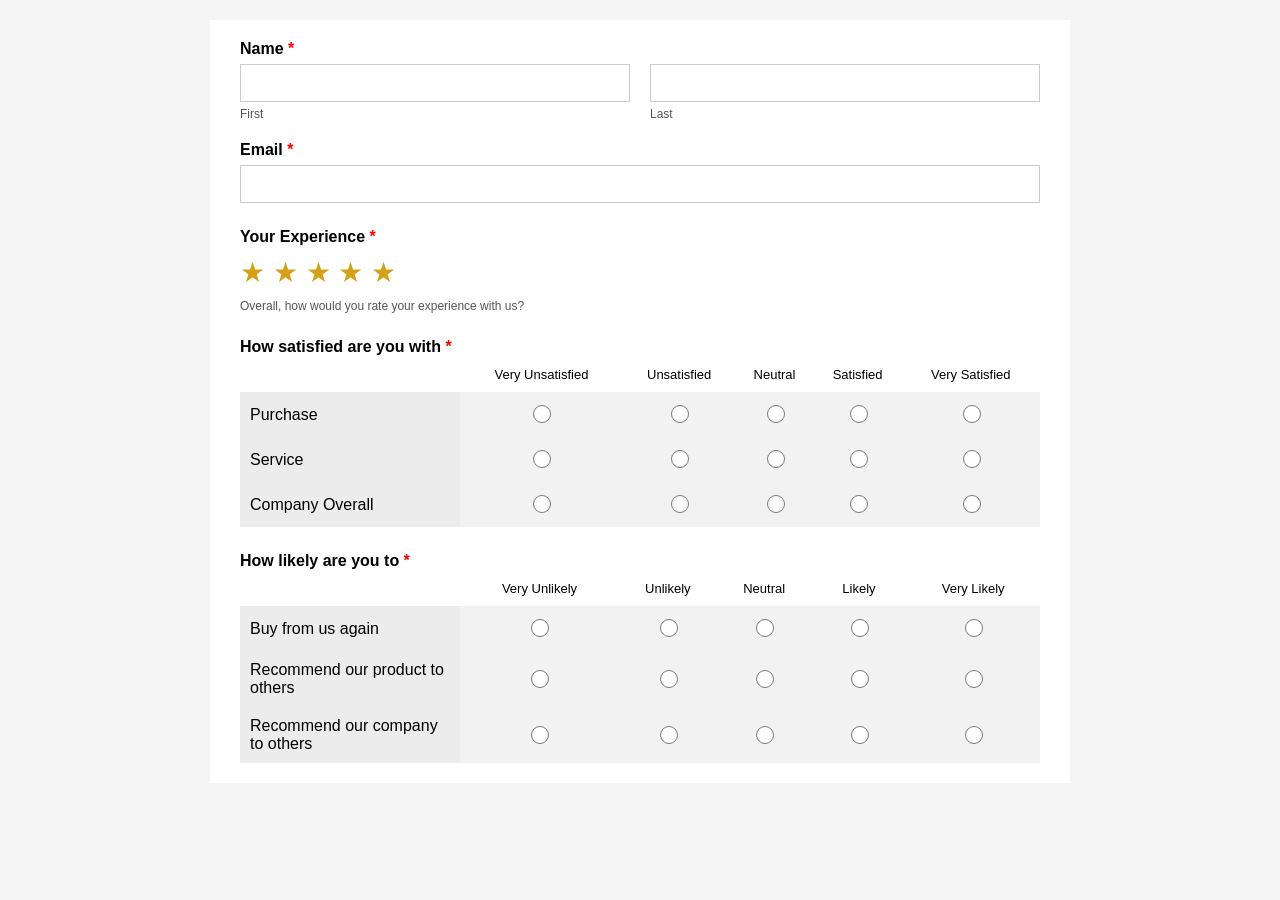
<file: task1.html>
<!DOCTYPE html>
<html lang="en">
<head>
  <meta charset="UTF-8" />
  <meta name="viewport" content="width=device-width, initial-scale=1.0"/>
  <title>Feedback Form</title>

  <style>
    body{
      font-family: Arial, sans-serif;
      background:#f5f5f5;
      margin:0;
      padding:20px;
    }

    .container{
      width:800px;
      margin:auto;
      background:white;
      padding:20px 30px;
    }

    h2{
      margin-bottom:20px;
    }

    label{
      font-weight:bold;
      display:block;
      margin-bottom:6px;
    }

    .required{
      color:red;
    }

    .name-box{
      display:flex;
      gap:20px;
      margin-bottom:20px;
    }

    .name-box div{
      flex:1;
    }

    input[type="text"],
    input[type="email"]{
      width:100%;
      padding:10px;
      border:1px solid #ccc;
      font-size:14px;
      box-sizing:border-box;
    }

    .small-text{
      font-size:12px;
      margin-top:5px;
      color:#555;
    }

    .stars{
      color:#d4a017;
      font-size:28px;
      margin:10px 0;
    }

    .question{
      margin-top:25px;
      margin-bottom:10px;
      font-weight:bold;
    }

    table{
      width:100%;
      border-collapse:collapse;
      margin-top:10px;
    }

    th{
      font-size:13px;
      font-weight:normal;
      padding-bottom:10px;
      text-align:center;
    }

    td{
      padding:10px;
      background:#f2f2f2;
      text-align:center;
    }

    td:first-child{
      text-align:left;
      width:200px;
      background:#ececec;
    }

    input[type="radio"]{
      width:18px;
      height:18px;
      cursor:pointer;
    }
  </style>
</head>

<body>

  <div class="container">

    <!-- Name -->
    <label>Name <span class="required">*</span></label>

    <div class="name-box">
      <div>
        <input type="text">
        <div class="small-text">First</div>
      </div>

      <div>
        <input type="text">
        <div class="small-text">Last</div>
      </div>
    </div>

    <!-- Email -->
    <label>Email <span class="required">*</span></label>
    <input type="email">

    <!-- Experience -->
    <div class="question">
      Your Experience <span class="required">*</span>
    </div>

    <div class="stars">
      ★ ★ ★ ★ ★
    </div>

    <div class="small-text">
      Overall, how would you rate your experience with us?
    </div>

    <!-- Satisfaction -->
    <div class="question">
      How satisfied are you with <span class="required">*</span>
    </div>

    <table>
      <tr>
        <th></th>
        <th>Very Unsatisfied</th>
        <th>Unsatisfied</th>
        <th>Neutral</th>
        <th>Satisfied</th>
        <th>Very Satisfied</th>
      </tr>

      <tr>
        <td>Purchase</td>
        <td><input type="radio" name="purchase"></td>
        <td><input type="radio" name="purchase"></td>
        <td><input type="radio" name="purchase"></td>
        <td><input type="radio" name="purchase"></td>
        <td><input type="radio" name="purchase"></td>
      </tr>

      <tr>
        <td>Service</td>
        <td><input type="radio" name="service"></td>
        <td><input type="radio" name="service"></td>
        <td><input type="radio" name="service"></td>
        <td><input type="radio" name="service"></td>
        <td><input type="radio" name="service"></td>
      </tr>

      <tr>
        <td>Company Overall</td>
        <td><input type="radio" name="company"></td>
        <td><input type="radio" name="company"></td>
        <td><input type="radio" name="company"></td>
        <td><input type="radio" name="company"></td>
        <td><input type="radio" name="company"></td>
      </tr>
    </table>

    <!-- Likely -->
    <div class="question">
      How likely are you to <span class="required">*</span>
    </div>

    <table>
      <tr>
        <th></th>
        <th>Very Unlikely</th>
        <th>Unlikely</th>
        <th>Neutral</th>
        <th>Likely</th>
        <th>Very Likely</th>
      </tr>

      <tr>
        <td>Buy from us again</td>
        <td><input type="radio" name="buy"></td>
        <td><input type="radio" name="buy"></td>
        <td><input type="radio" name="buy"></td>
        <td><input type="radio" name="buy"></td>
        <td><input type="radio" name="buy"></td>
      </tr>

      <tr>
        <td>Recommend our product to others</td>
        <td><input type="radio" name="product"></td>
        <td><input type="radio" name="product"></td>
        <td><input type="radio" name="product"></td>
        <td><input type="radio" name="product"></td>
        <td><input type="radio" name="product"></td>
      </tr>

      <tr>
        <td>Recommend our company to others</td>
        <td><input type="radio" name="recommend"></td>
        <td><input type="radio" name="recommend"></td>
        <td><input type="radio" name="recommend"></td>
        <td><input type="radio" name="recommend"></td>
        <td><input type="radio" name="recommend"></td>
      </tr>
    </table>

  </div>

</body>
</html>
</file>
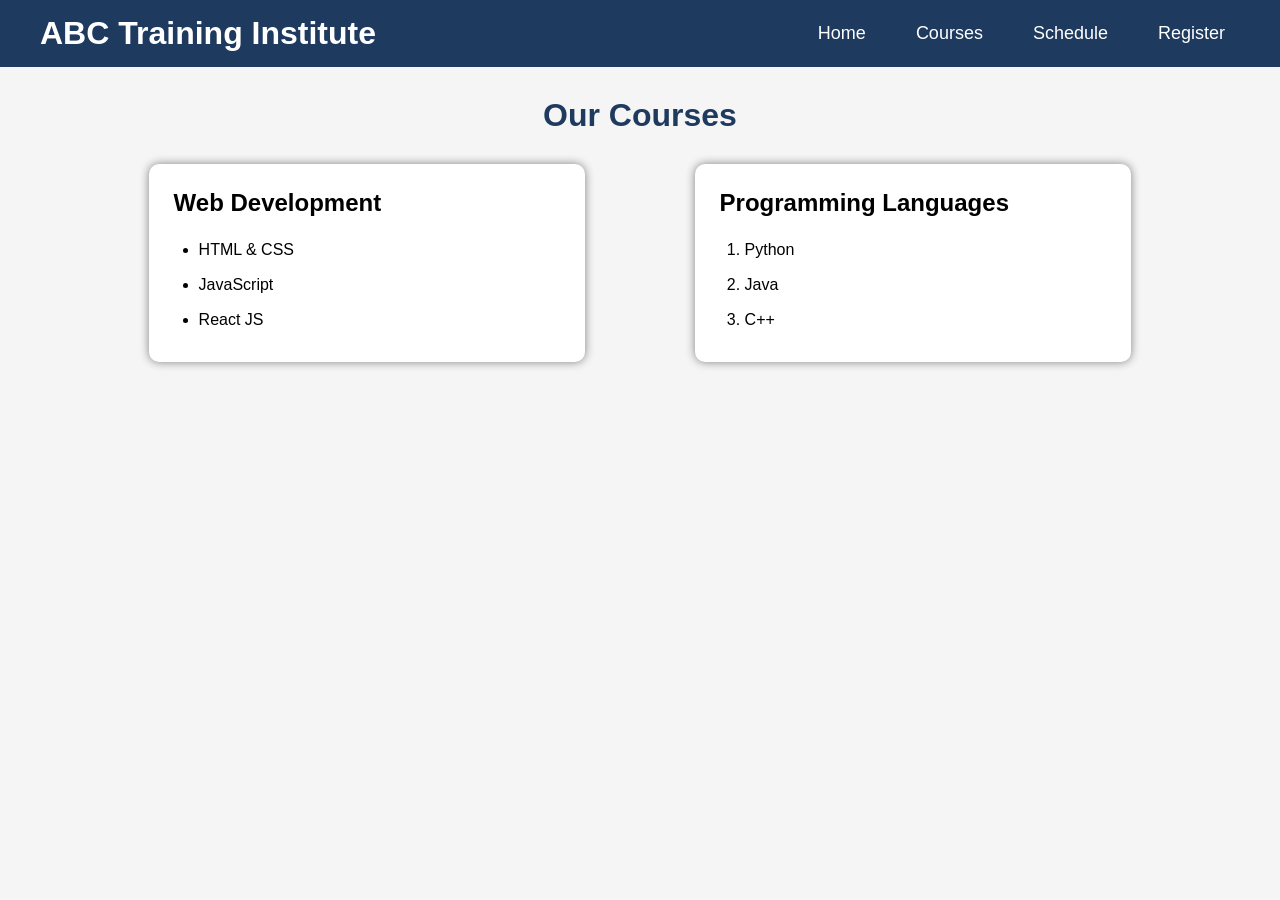
<file: task3/courses.html>
<!DOCTYPE html>
<html>
<head>
<title>Courses</title>
<link rel="stylesheet" href="style.css">
</head>
<body>

<nav>
<div class="logo">ABC Training Institute</div>

<ul>
<li><a href="index.html">Home</a></li>
<li><a href="courses.html">Courses</a></li>
<li><a href="schedule.html">Schedule</a></li>
<li><a href="register.html">Register</a></li>
</ul>
</nav>

<div class="container">

<h1>Our Courses</h1>

<div class="course-box">

<div class="course-list">

<h2>Web Development</h2>

<ul>
<li>HTML & CSS</li>
<li>JavaScript</li>
<li>React JS</li>
</ul>

</div>

<div class="course-list">

<h2>Programming Languages</h2>

<ol>
<li>Python</li>
<li>Java</li>
<li>C++</li>
</ol>

</div>

</div>

</div>

</body>
</html>
</file>
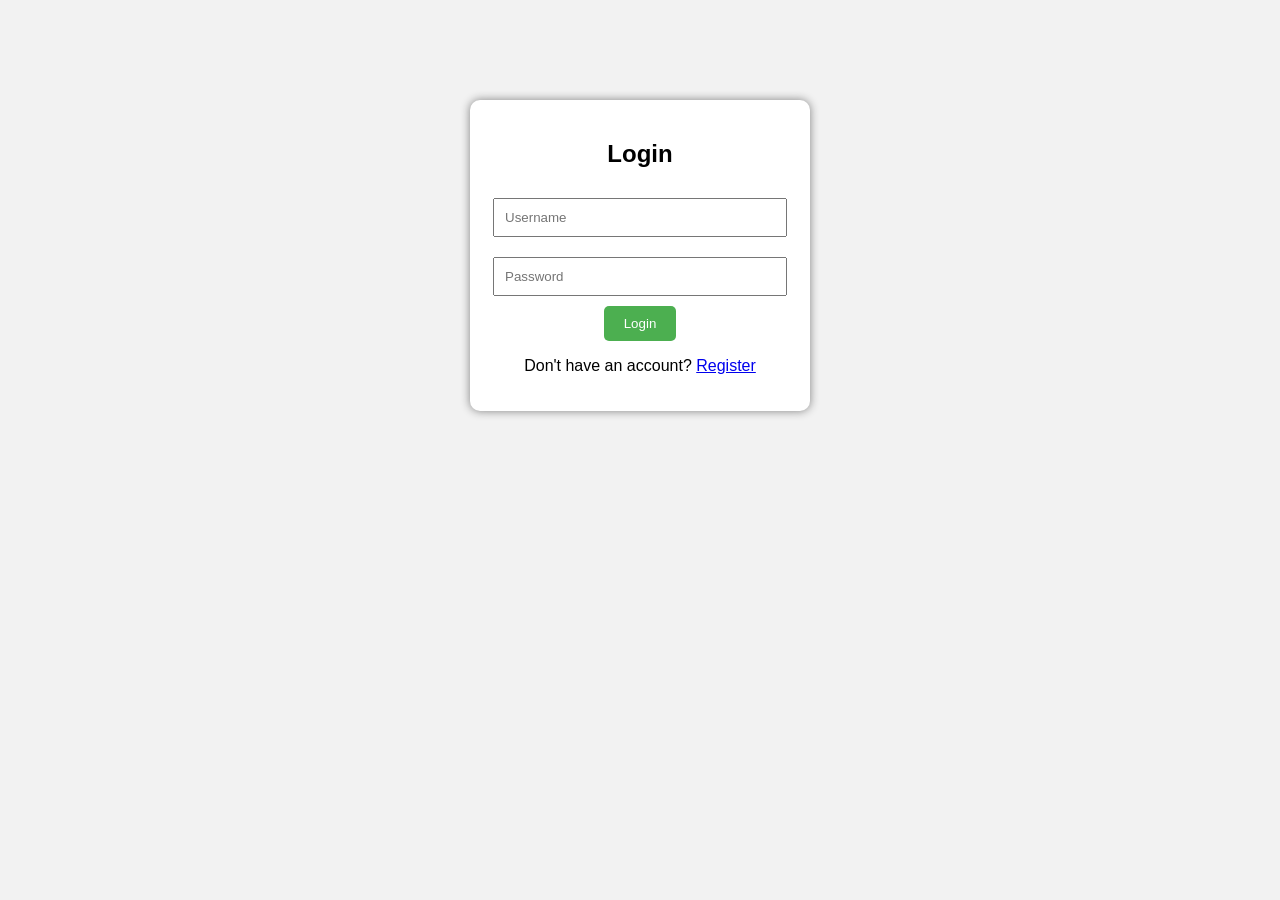
<file: task5/home.html>
<!DOCTYPE html>
<html>
<head>
  <title>Home</title>
  <link rel="stylesheet" href="style.css">
</head>
<body onload="checkAuth()">

<div class="container">
  <h2 id="welcome"></h2>

  <button onclick="logout()">Logout</button>
</div>

<script src="script.js"></script>
</body>
</html>
</file>
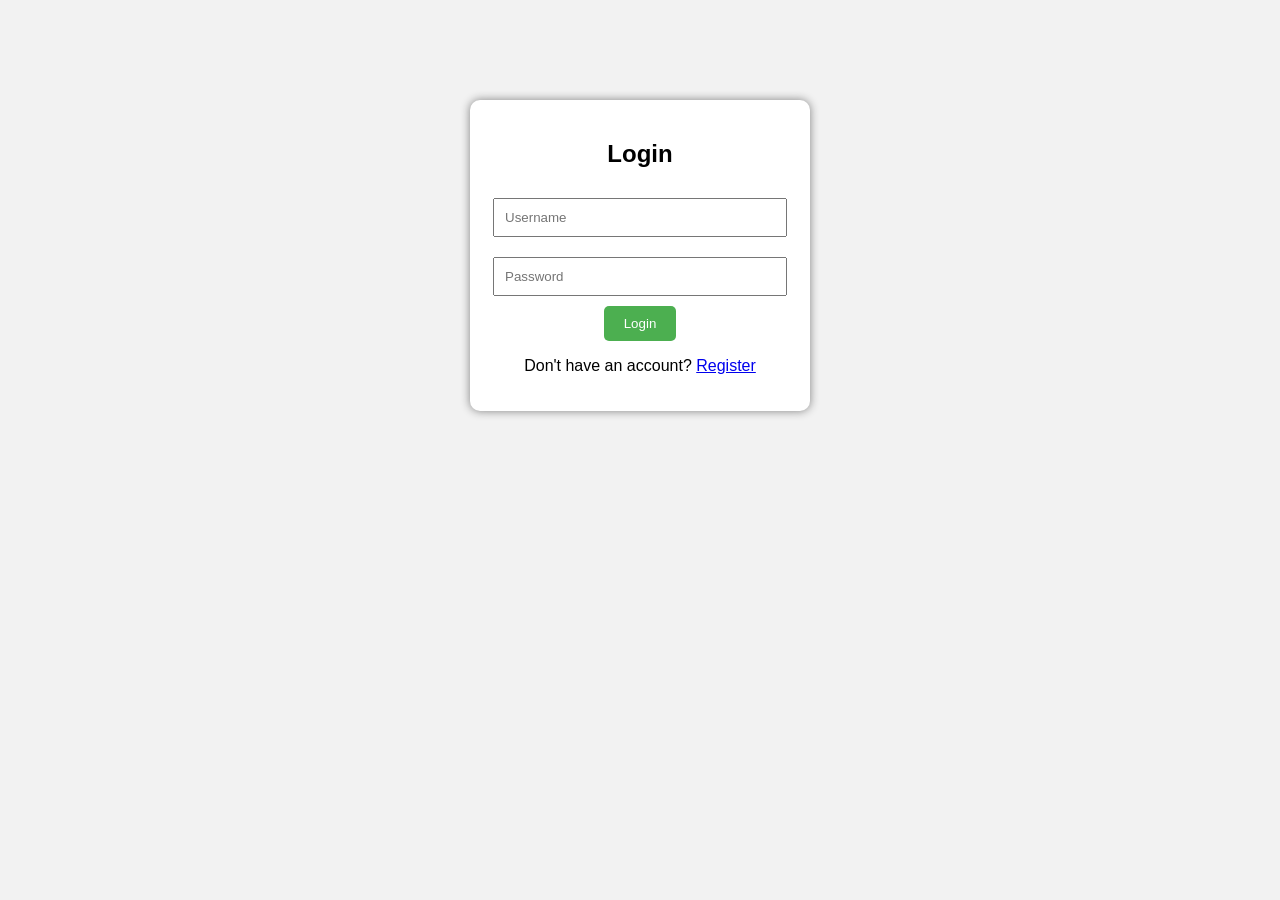
<file: task5/login.html>
<!DOCTYPE html>
<html>
<head>
  <title>Login</title>
  <link rel="stylesheet" href="style.css">
</head>
<body>

<div class="container">
  <h2>Login</h2>

  <input type="text" id="loginUsername" placeholder="Username">
  <input type="password" id="loginPassword" placeholder="Password">

  <button onclick="loginUser()">Login</button>

  <p>Don't have an account? <a href="register.html">Register</a></p>
</div>

<script src="script.js"></script>
</body>
</html>
</file>
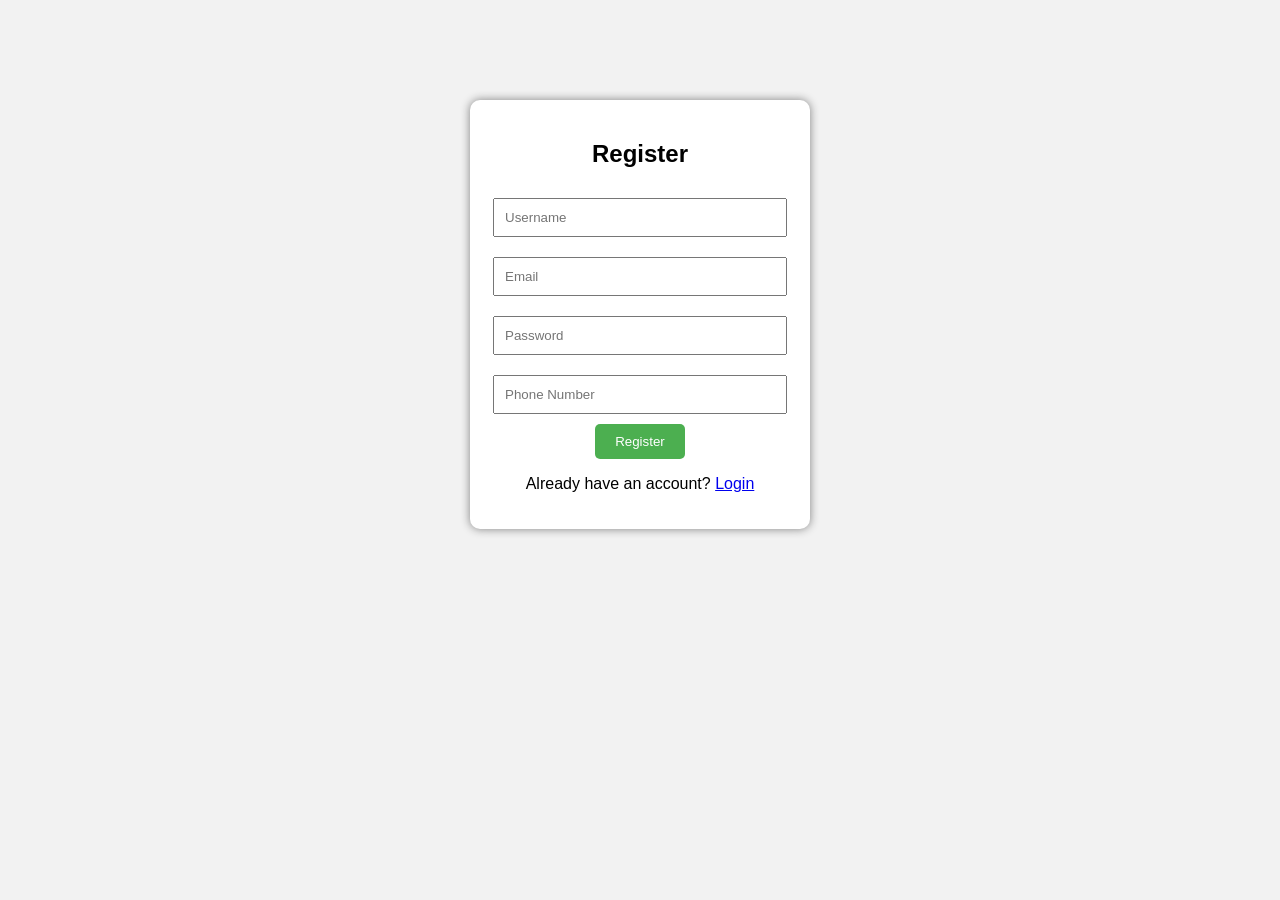
<file: task5/register.html>
<!DOCTYPE html>
<html>
<head>
  <title>Register</title>
  <link rel="stylesheet" href="style.css">
</head>
<body>

<div class="container">
  <h2>Register</h2>

  <input type="text" id="regUsername" placeholder="Username">
  <input type="email" id="regEmail" placeholder="Email">
  <input type="password" id="regPassword" placeholder="Password">
  <input type="text" id="regPhone" placeholder="Phone Number">

  <button onclick="registerUser()">Register</button>

  <p>Already have an account? <a href="login.html">Login</a></p>
</div>

<script src="script.js"></script>
</body>
</html>
</file>
<file: task3/style.css>
*{
    margin:0;
    padding:0;
    box-sizing:border-box;
    font-family: Arial, Helvetica, sans-serif;
}

body{
    background:#f5f5f5;
}

nav{
    background:#1f3a5f;
    padding:15px 40px;
    display:flex;
    justify-content:space-between;
    align-items:center;
}

.logo{
    color:white;
    font-size:32px;
    font-weight:bold;
}

nav ul{
    display:flex;
    list-style:none;
}

nav ul li{
    margin-left:20px;
}

nav ul li a{
    color:white;
    text-decoration:none;
    font-size:18px;
    padding:8px 15px;
}

nav ul li a:hover{
    background:white;
    color:#1f3a5f;
    border-radius:5px;
}

.container{
    width:90%;
    margin:auto;
    padding:30px;
}

h1{
    text-align:center;
    margin-bottom:15px;
    color:#1f3a5f;
}

p{
    text-align:center;
    margin-bottom:25px;
    font-size:18px;
}

.banner{
    width:100%;
    height:400px;
    object-fit:cover;
    border-radius:10px;
}

.media-section{
    text-align:center;
    margin-top:30px;
}

video,audio{
    margin-top:15px;
}

.course-box{
    display:flex;
    justify-content:space-around;
    flex-wrap:wrap;
    margin-top:30px;
}

.course-list{
    background:white;
    padding:25px;
    width:40%;
    box-shadow:0 0 10px gray;
    border-radius:10px;
}

.course-list h2{
    margin-bottom:15px;
}

.course-list ul,
.course-list ol{
    margin-left:25px;
    line-height:35px;
}

table{
    width:100%;
    border-collapse:collapse;
    margin-top:30px;
    background:white;
}

table th{
    background:#b53b2d;
    color:white;
    padding:15px;
}

table td{
    text-align:center;
    padding:15px;
    border:1px solid #ddd;
}

.form-container{
    width:60%;
    margin:auto;
    background:white;
    padding:30px;
    box-shadow:0 0 10px gray;
    border-radius:10px;
}

.form-group{
    margin-bottom:15px;
}

label{
    display:block;
    margin-bottom:5px;
    font-weight:bold;
}

input,
select,
textarea{
    width:100%;
    padding:10px;
}

.gender{
    display:flex;
    gap:20px;
    align-items:center;
}

.gender input{
    width:auto;
}

button{
    background:#c0392b;
    color:white;
    border:none;
    padding:12px 25px;
    cursor:pointer;
    font-size:18px;
    border-radius:5px;
}

button:hover{
    background:#922b21;
}
</file>
<file: task5/style.css>
body {
  font-family: Arial;
  background: #f2f2f2;
  text-align: center;
}

.container {
  width: 300px;
  margin: 100px auto;
  padding: 20px;
  background: white;
  border-radius: 10px;
  box-shadow: 0 0 10px gray;
}

input {
  width: 90%;
  padding: 10px;
  margin: 10px 0;
}

button {
  padding: 10px 20px;
  cursor: pointer;
  background: #4CAF50;
  color: white;
  border: none;
  border-radius: 5px;
}

button:hover {
  background: #45a049;
}
</file>
